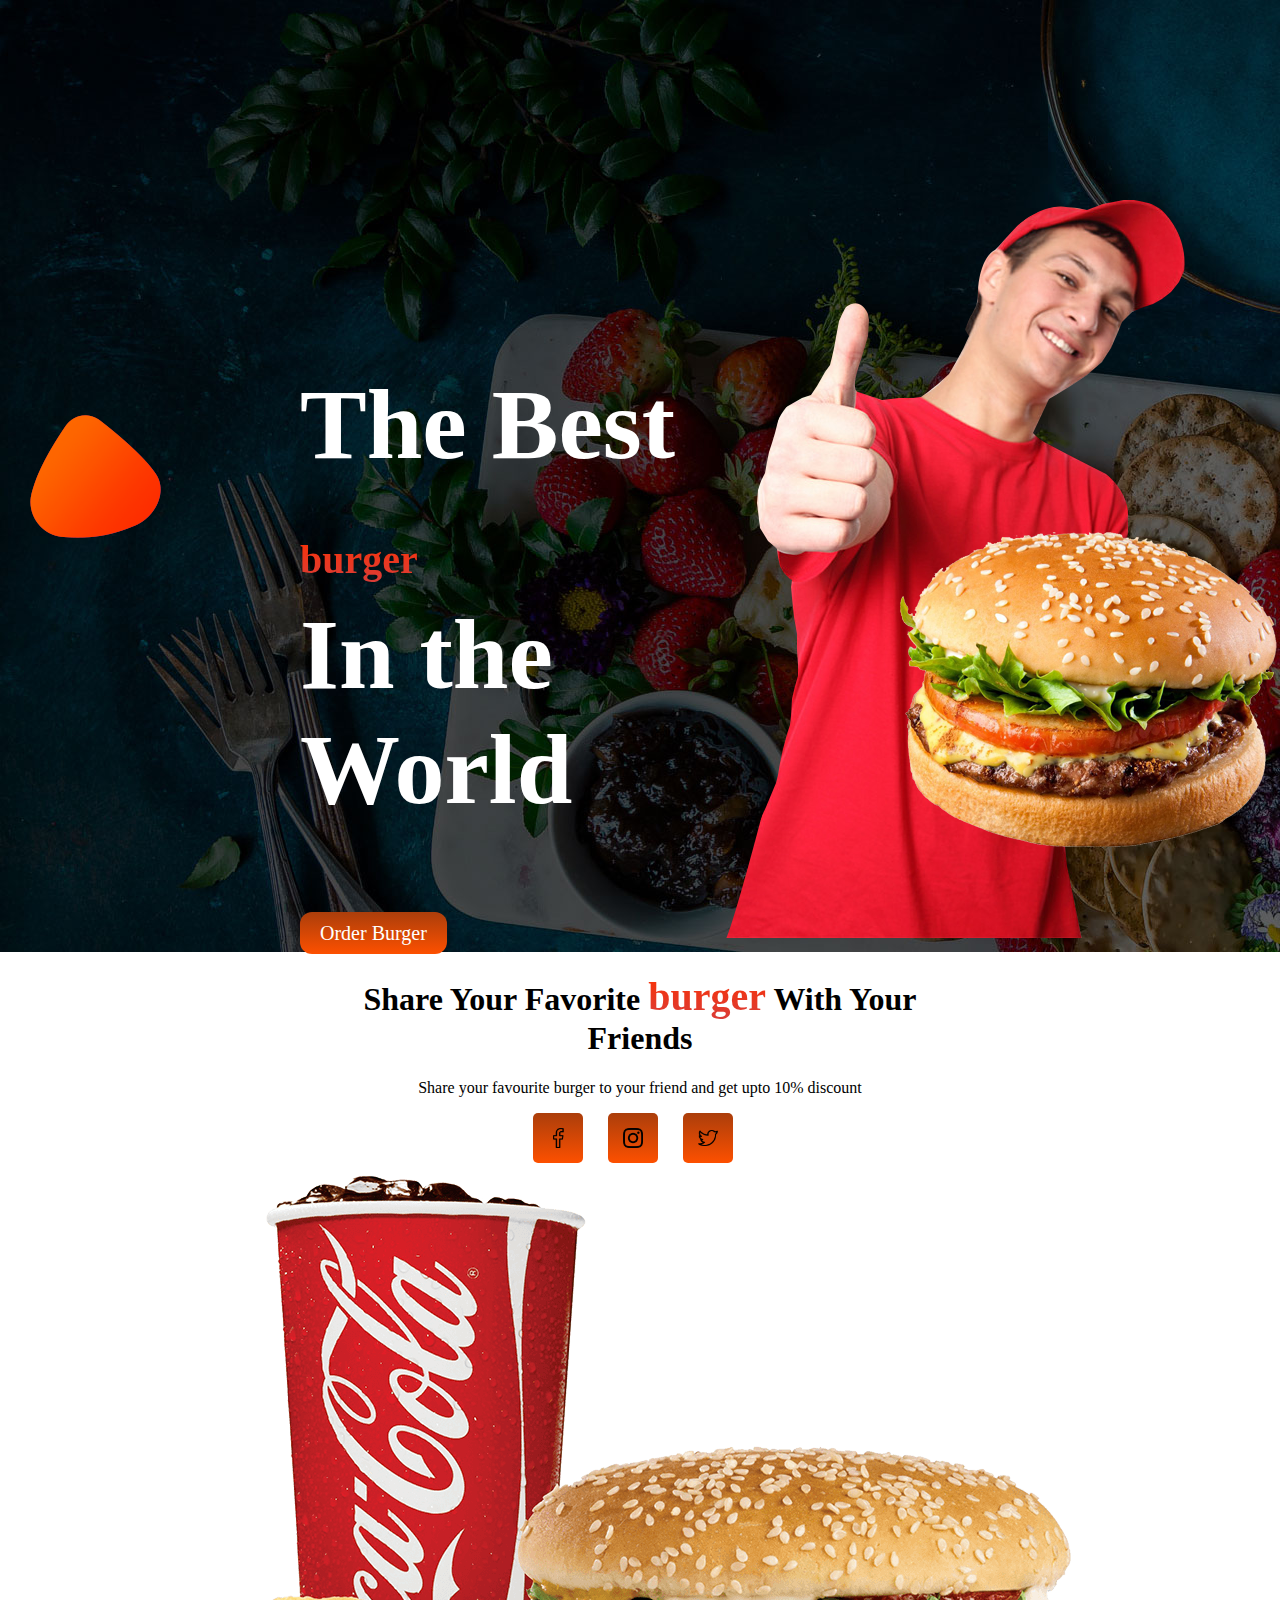
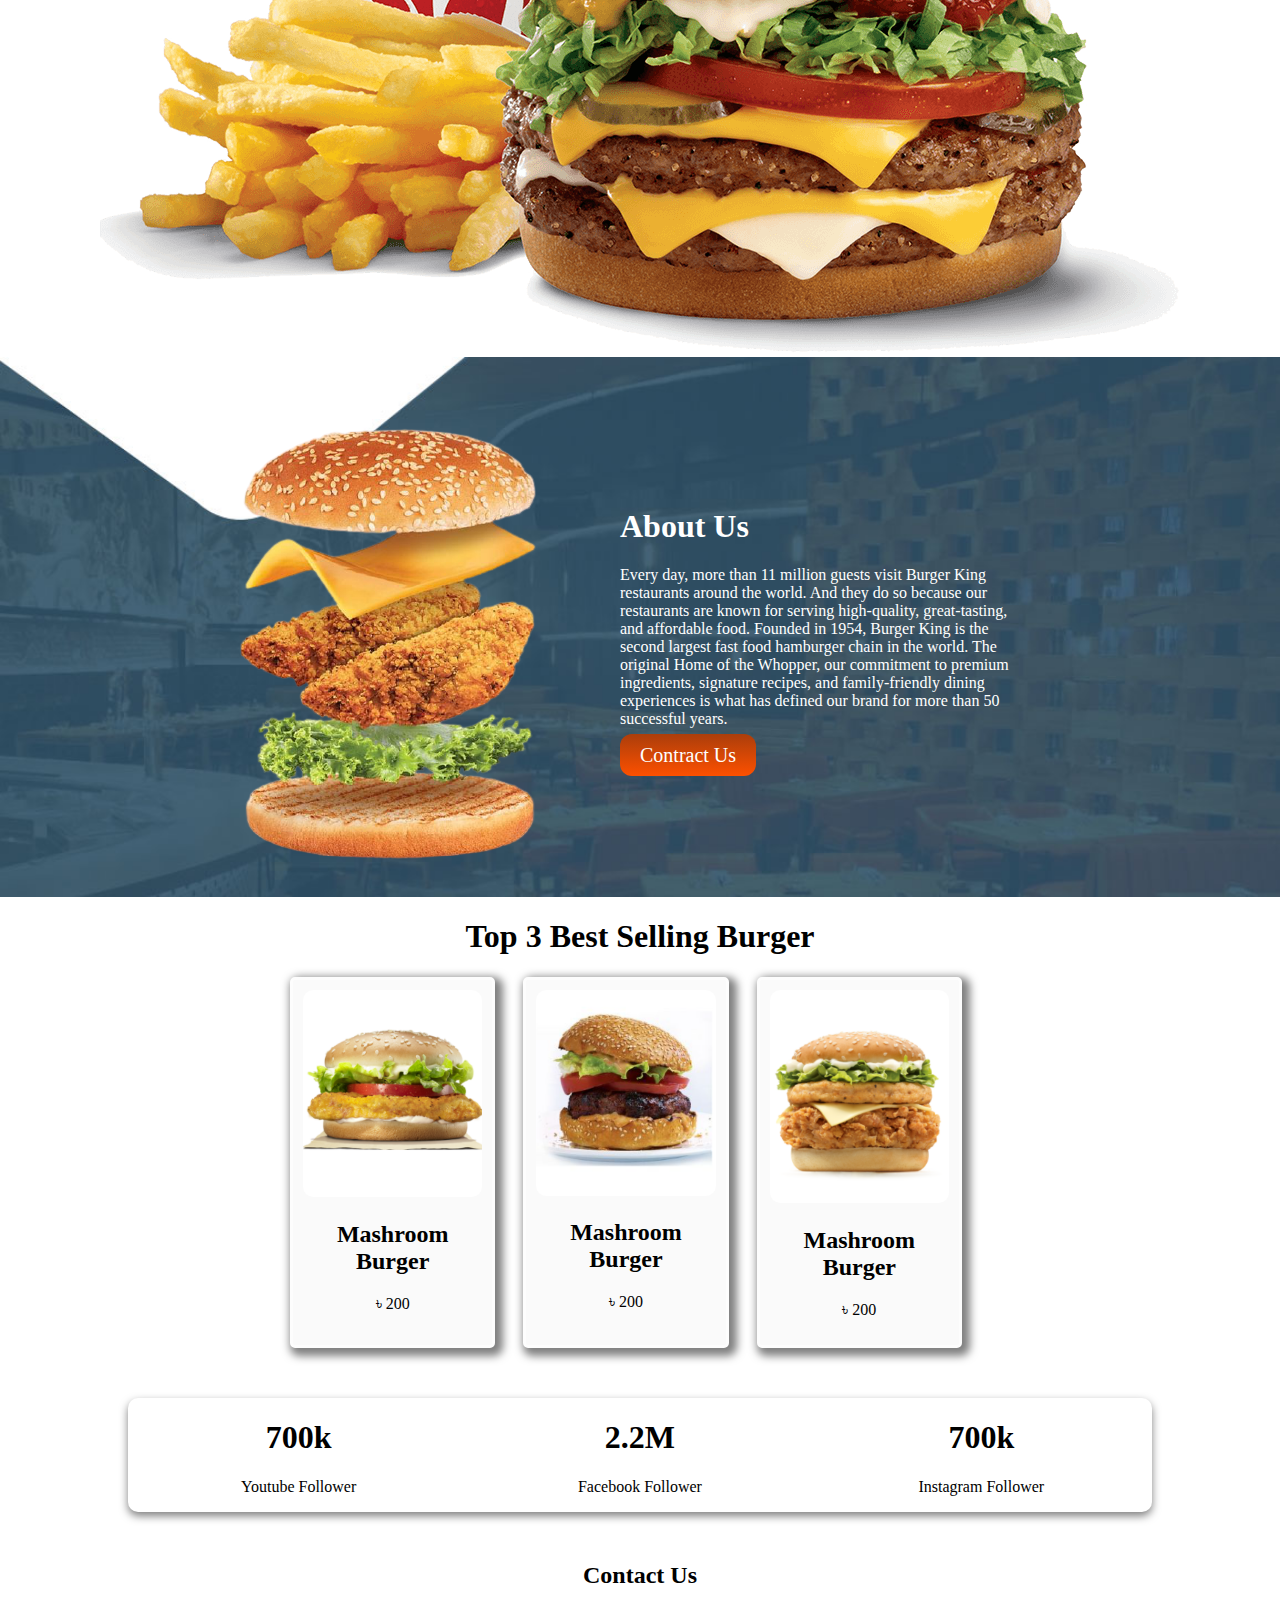
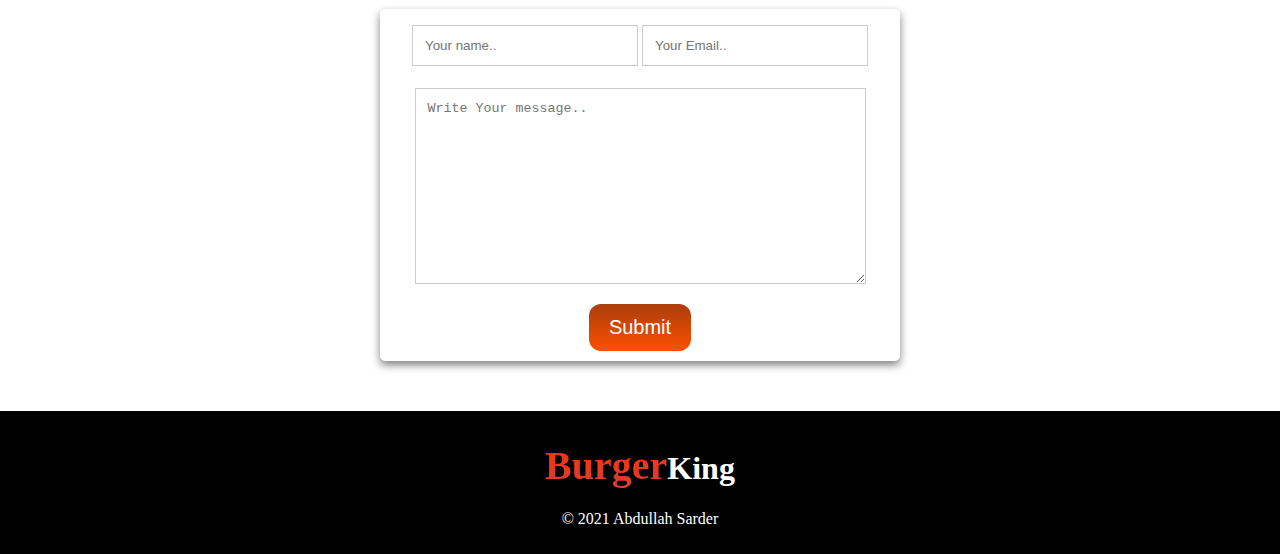
<file: index.html>
<!DOCTYPE html>
<html lang="en">
<head>
    <meta charset="UTF-8">
    <meta http-equiv="X-UA-Compatible" content="IE=edge">
    <meta name="viewport" content="width=device-width, initial-scale=1.0">
    <title>Burger King</title>
    <link rel="shortcut icon" href="images/burgericon.jpg" type="image/jpg">
    <link rel="stylesheet" href="style.css">
</head>
<body>
    <!-- Banner Code Start-->
      <section id="banner1">
          <div id="bannerheading" class="bannercommon">
                <h1>
               The Best <span id="specialword">burger</span> <br>In the World
               </h1>
               <a href="burger.html" target="_blank">Order Burger</a>
          </div>
          <div class="bannercommon">
              <img src="images/ia_300000004.png" alt="">
          </div>
      </section>
    <!-- Banner  Code End-->

    <!-- Our Favourite Burger Code Start -->
    <div class="favburger">
        <h1>Share Your Favorite <span>burger</span> With Your <br>Friends</h1>
        <p>Share your favourite burger to your friend and get upto 10% discount</p>
        <div class="socialmediaicon">
            <span><a href="http://" target="_blank"><img src="images/icon/facebook.png" alt=""></a> </a></span>
            <span><a href="http://" target="_blank"><img src="images/icon/instagram.png" alt=""></a> </a></span>
            <span><a href="http://" target="_blank"><img src="images/icon/twitter.png" alt=""></a> </a></span>
        </div>
        <img src="images/ia_300000009.png" alt="">
    </div>
    <!-- Our Favourite Burger Code End -->

    <!-- About Section Start -->
    <div class="about">
        <div class="burgerpic col">
            <img src="images/ia_300000007.png" alt="">
        </div>
        <div class="aboutdetails">
            <h1>About Us</h1>
            <p>
                Every day, more than 11 million guests visit Burger King restaurants around the world. And they do so because our restaurants are known for serving high-quality, great-tasting, and affordable food. Founded in 1954, Burger King is the second largest fast food hamburger chain in the world. The original Home of the Whopper, our commitment to premium ingredients, signature recipes, and family-friendly dining experiences is what has defined our brand for more than 50 successful years.
            </p>
            <a href="#contractus" >Contract Us</a>

        </div>
    </div>
    <!-- About Section End -->
    <!-- Best Selling  Section Start -->
    <div class="bestselling">
        <div><h1>Top 3 Best Selling Burger</h1></div>
        <section id="allcard">
                  <!-- Card 1 -->
        <div class="card">
        <img src="images/ia_300000031.jpg" alt="Avatar" style="width:100%">
            <div class="info">
                <h2><b>Mashroom Burger</b></h2>
                <p>৳ 200</p>
            </div>  
        </div>
            <!-- Card 1 -->
            <!-- Card 2 -->
        <div class="card">
        <img src="images/ia_300000032.jpg" alt="Avatar" style="width:100%">
            <div class="info">
                <h2><b>Mashroom Burger</b></h2>
                <p>৳ 200</p>
            </div>  
        </div>
            <!-- Card 2 -->
            <!-- Card 3 -->
        <div class="card">
        <img src="images/ia_300000033.jpg" alt="Avatar" style="width:100%">
            <div class="info">
                <h2><b>Mashroom Burger</b></h2>
                <p>৳ 200</p>
            </div>  
        </div>
            <!-- Card 3 -->

        </section>
    </div>
    <!-- Best Selling  Section End -->

    <!-- Follower code start -->
      <div class="follower">
          <div class="col-4">
              <h1>700k</h1>
              <p>Youtube Follower</p>
          </div>
          <div class="col-4">
              <h1>2.2M</h1>
              <p>Facebook Follower</p>
          </div>
          <div class="col-4">
            <h1>700k</h1>
            <p>Instagram Follower</p>
          </div>
      </div>
    <!-- Follower code End -->

    <!-- Contract Information Start -->
    <div class="container" id="contractus">
            <div style="text-align:center">
                <h2>Contact Us</h2>
            </div>
            <div class="contractinfo" >
            <form>
                <input type="text" id="name" name="name" placeholder="Your name..">
                <input type="email" id="email" name="lastname" placeholder="Your Email.."><br>
                <textarea id="message" name="message" placeholder="Write Your message.."></textarea><br>
                <input type="submit" value="Submit">
            </form>
            </div>
    </div>

    <!-- Contract Information End -->

    <!-- Footer Start -->
    <footer>
        <h1><span>Burger</span>King</h1>
        <p>&copy; 2021 Abdullah Sarder</p>
    </footer>
    <!-- Footer End -->
    
</body>
</html>
</file>
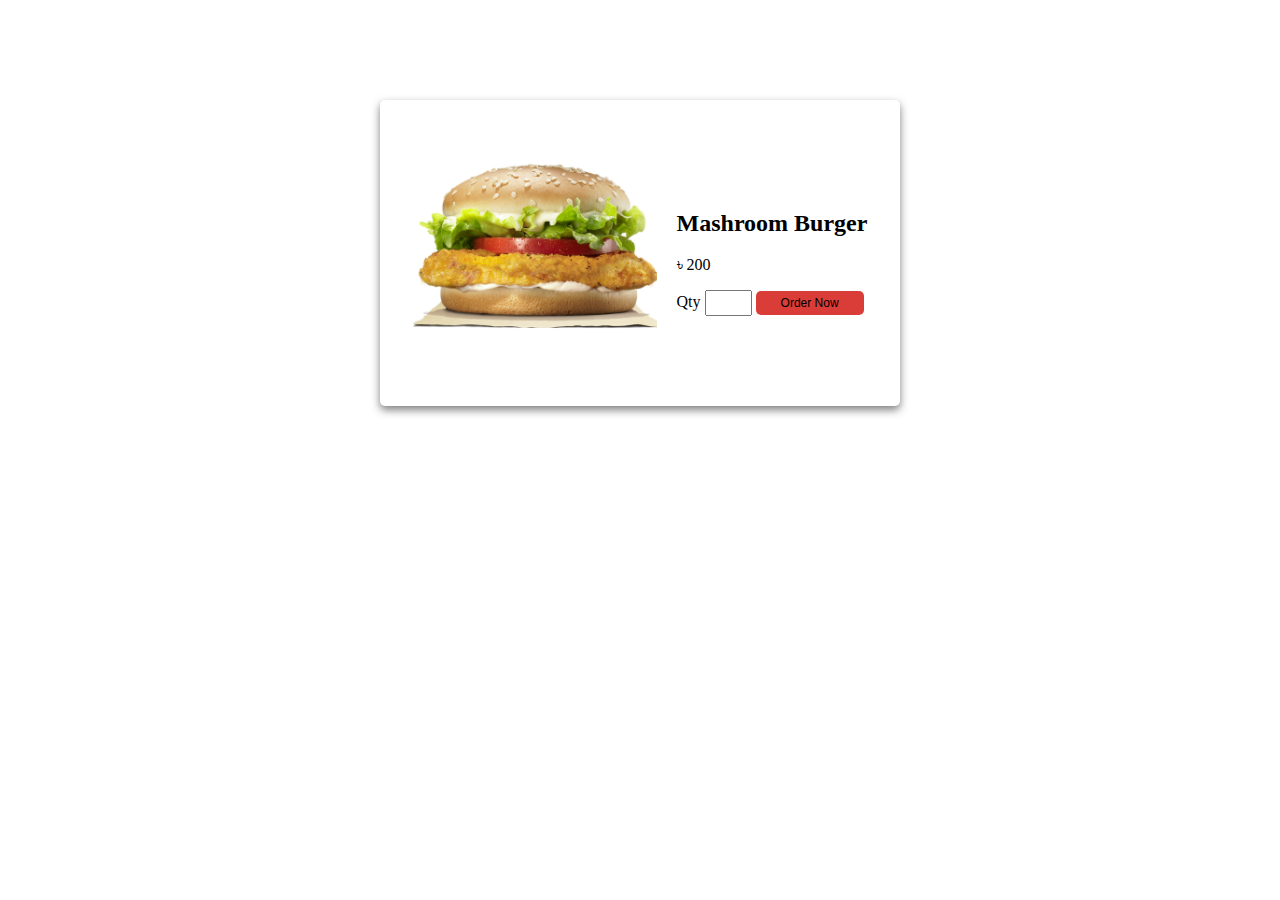
<file: burger.html>
<!DOCTYPE html>
<html lang="en">
<head>
    <meta charset="UTF-8">
    <meta http-equiv="X-UA-Compatible" content="IE=edge">
    <meta name="viewport" content="width=device-width, initial-scale=1.0">
    <title>Order</title>
    <link rel="shortcut icon" href="images/burgericon.jpg" type="image/jpg">
    <link rel="stylesheet" href="style.css">
</head>
<body>
    <div class=Orderinfo>
        <div class="product">
            <img src="images/ia_300000031.jpg" alt="">
        </div>
        <div class="productinfo">
            <h2>Mashroom Burger</h2>
            <p>৳ 200</p>
            <label for="">Qty</label> <input type="number">
            <input type="button" value="Order Now">
        </div>
    </div>
    
</body>
</html>
</file>
<file: style.css>
body{
    margin: 0;
}
a{
    text-decoration: none;
}

/* Banner Style Start */
#banner1 {
    background-image: url(images/banner1_background.jpg);
    display: flex;
}
#bannerheading{
    color:white;
    font-size: 50px;
    padding-top: 300px;
    padding-left: 300px;
    background-image: url(images/ia_300000006.png);
    background-repeat: no-repeat;
    background-position: 5%;
}
#specialword {
    color:#fd5000;
}
#banner1 #bannerheading a,
.about .aboutdetails a,
input[type=submit] {
    text-decoration: none;
   background: linear-gradient(0deg, rgba(253, 80, 0, 1) 0%, rgba(171, 62, 11, 1) 100%);
   color:white;
    padding: 10px 20px;
    border-radius: 12px;
    font-size: 20px;

}
.bannercommon{
      padding-top: 200px;
}
/* Banner Style End */

  /*  Our Favourite Burger Style Start */

  .favburger{
      text-align: center;
  }
  .socialmediaicon span img {
      height: 20px;
      background: linear-gradient(0deg, rgba(253, 80, 0, 1) 0%, rgba(171, 62, 11, 1) 100%);
      padding: 15px;
      border-radius: 5px;
      margin-right: 15px;
  }
  .socialmediaicon span img:hover {
      height: 20px;
       background: linear-gradient(0deg, rgb(255, 255, 255) 0%, rgb(255, 255, 255) 100%);
      padding: 15px;
      border-radius: 5px;
      border:1px solid red;
      margin-right: 15px;
  }
  span{
       font-size: 40px;
       background: -webkit-linear-gradient(#fb3204, #da3c37);
       -webkit-background-clip: text;
       -webkit-text-fill-color: transparent;
  }
  /*  Our Favourite Burger Style End */

/* About Section Style Start */
.about{
    background-image: url(images/aboutbackground.jpg);
    background-repeat: no-repeat;
    background-size: 100%;
    display: flex;
    color:white;
}
.burgerpic,
.aboutdetails{
    width:50%;
}
.burgerpic img{
    float: right;
    margin-top: 40px;
    
}
.aboutdetails {
    margin: auto;
    width:400px;
    margin-left: -20px;
}
/* About Section Style End */

.bestselling{
    text-align: center;
    margin-bottom: 50px;
}
#allcard {
    display: flex;
    width:700px;
    margin: auto;
}
#allcard .card {
    border:3px solid rgb(253, 253, 253);
    background-color: rgb(250, 250, 250);
    width: 300px;
    align-items: center;
    margin-right: 4%;
    border-radius: 5px;
    padding: 10px;
}
.card {
    box-shadow: 4px 4px 8px 4px rgba(0, 0, 0, 0.5);
}
.card img{
    border-radius: 10px;
    width: 300px;
}

.follower{
    width:80%;
    display: flex;
    margin: auto;
    box-shadow: 0 4px 8px 0 rgba(0, 0, 0, 0.5);
    border-radius: 10px;
    margin-bottom: 50px;
}
.follower .col-4 {
    width:30%;
    display: inline-block;
    text-align: center;
    margin: auto;
}
/* Contract code start */
.row{
    display: flex;
}
.contractinfo{
    text-align: center;
}
input[type=text],
input[type=email],
select{
    width: 200px;
    padding: 12px;
    border: 1px solid #ccc;
    margin-top: 6px;
    margin-bottom: 16px;
    resize: vertical;
}
textarea {
    width: 425px;
    height:170px;
    padding: 12px;
    border: 1px solid #ccc;
    margin-top: 6px;
    margin-bottom: 16px;
    resize: vertical;
}
input[type=submit] {
    color: white;
    padding: 12px 20px;
    border: none;
    cursor: pointer;
}


.contractinfo {
    border-radius: 5px;
    background-color: #ffffff;
    padding: 10px;
    width: 500px;
    margin: auto;
    box-shadow: 0 4px 8px 0 rgba(0, 0, 0, 0.5);
}
footer{
    margin-top: 50px;
    text-align: center;
    color:white;
    background-color: black;
    padding:10px;
}

/* Order page style */
.Orderinfo{
    display: flex;
    justify-content: center;
    align-items: center;
    width:600px;
    margin: auto;
    margin-top: 100px;
    border-radius: 5px;
    background-color: #ffffff;
    padding: 10px;
    width: 500px;
    box-shadow: 0 4px 8px 0 rgba(0, 0, 0, 0.5);
}
.productinfo{
    margin-left: 20px;
}

input[type=number] {
    padding: 4px;;
    font-size: 12px;
    width: 35px;

}
input[type=button] {
    padding: 5px 25px;
    font-size: 12px;
    background-color: #da3c37;
    border:none;
    cursor: pointer;
    border-radius: 5px;

}
</file>
